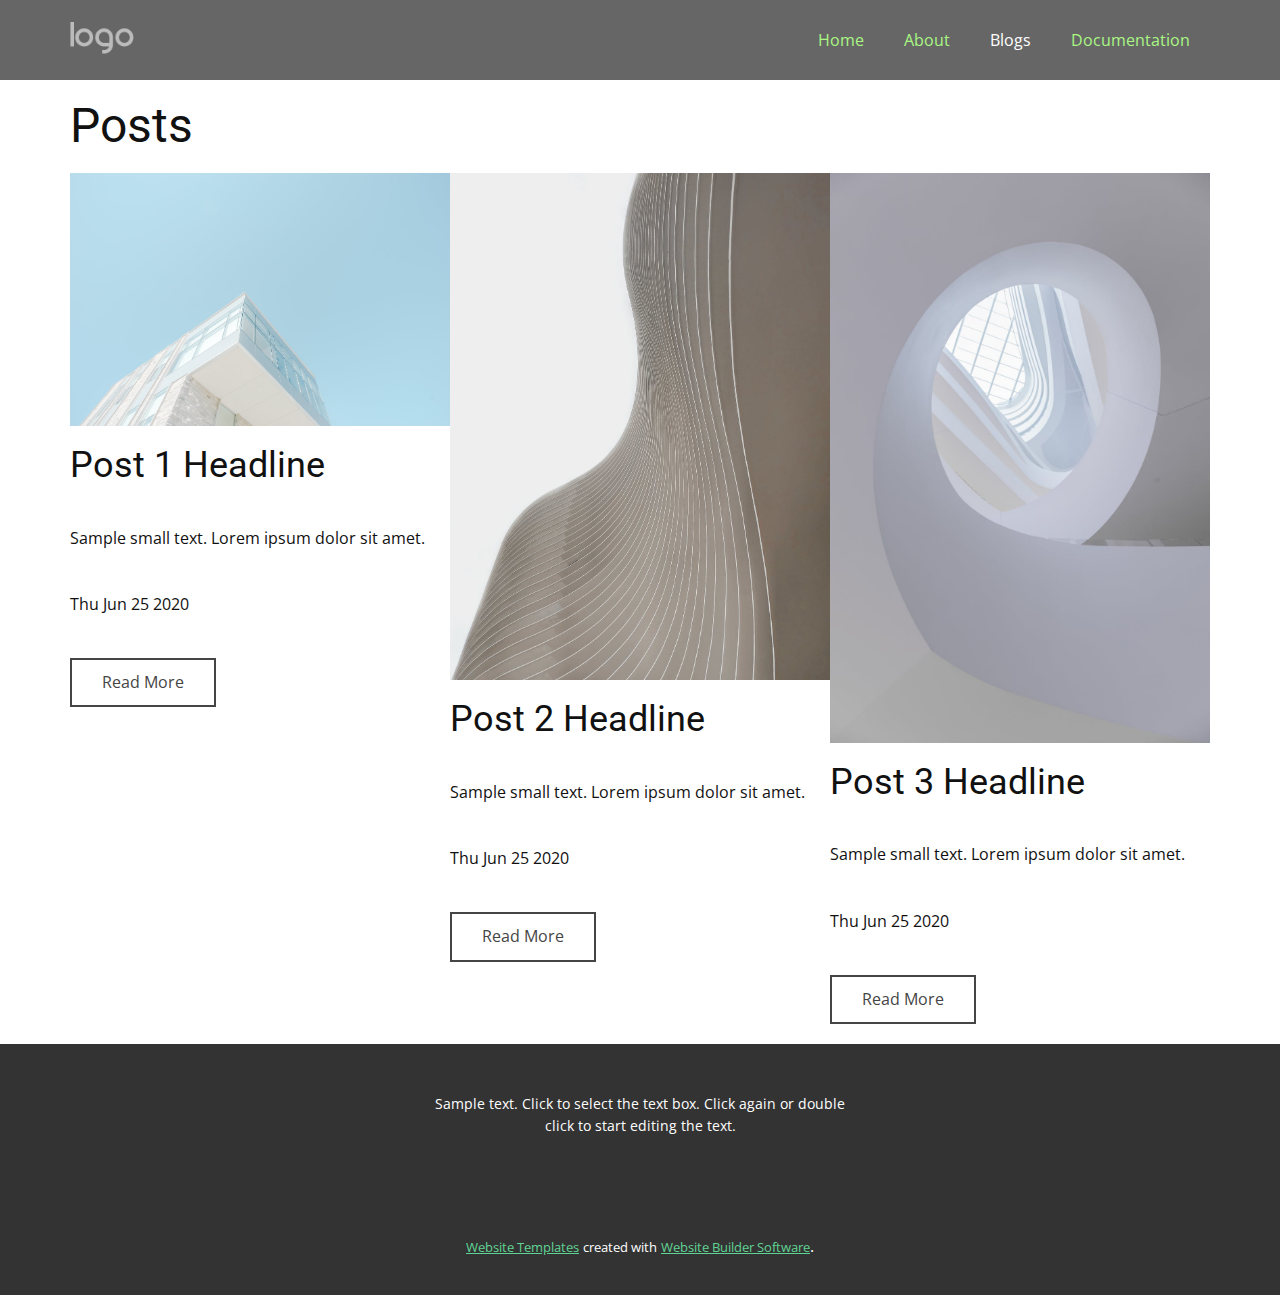
<file: crosscountryconnections/index.html>
<!DOCTYPE html>
<html style="font-size: 16px;">
  <head>
    <meta name="viewport" content="width=device-width, initial-scale=1.0">
    <meta charset="utf-8">
    <meta name="keywords" content="">
    <meta name="description" content="">
    <meta name="page_type" content="np-template-header-footer-from-plugin">
    <title>Blogs</title>
    <link rel="stylesheet" href="nicepage.css" media="screen">
<link rel="stylesheet" href="Blogs.css" media="screen">
    <script class="u-script" type="text/javascript" src="jquery-1.9.1.min.js" defer=""></script>
    <script class="u-script" type="text/javascript" src="nicepage.js" defer=""></script>
    <link id="u-theme-google-font" rel="stylesheet" href="https://fonts.googleapis.com/css?family=Roboto:100,100i,300,300i,400,400i,500,500i,700,700i,900,900i|Open+Sans:300,300i,400,400i,600,600i,700,700i,800,800i">
    
    
    
    <script type="application/ld+json">{
		"@context": "http://schema.org",
		"@type": "Organization",
		"name": "crosscountryconnections",
		"logo": "images/default-logo.png"
}</script>
    <meta property="og:title" content="Blogs">
    <meta property="og:type" content="website">
    <meta name="theme-color" content="#60d394">
  </head>
  <body data-home-page="https://crosscountryconnections.nicepage.io/Blogs.html?version=a9723a12-f33b-4e25-b086-337a47630369" data-home-page-title="Blogs" class="u-body"><header class="u-clearfix u-grey-60 u-header u-header" id="sec-3170"><div class="u-clearfix u-sheet u-sheet-1">
        <a href="/About.html" data-page-id="443509" class="u-image u-logo u-image-1" data-image-width="80" data-image-height="40">
          <img src="images/default-logo.png" class="u-logo-image u-logo-image-1" data-image-width="64">
        </a>
        <nav class="u-menu u-menu-dropdown u-offcanvas u-menu-1">
          <div class="menu-collapse" style="font-size: 1rem; letter-spacing: 0px;">
            <a class="u-button-style u-custom-left-right-menu-spacing u-custom-padding-bottom u-custom-text-active-color u-custom-text-color u-custom-text-hover-color u-custom-top-bottom-menu-spacing u-nav-link u-text-active-palette-1-base u-text-hover-palette-2-base" href="#">
              <svg><use xlink:href="#menu-hamburger"></use></svg>
              <svg version="1.1" xmlns="http://www.w3.org/2000/svg" xmlns:xlink="http://www.w3.org/1999/xlink"><defs><symbol id="menu-hamburger" viewBox="0 0 16 16" style="width: 16px; height: 16px;"><rect y="1" width="16" height="2"></rect><rect y="7" width="16" height="2"></rect><rect y="13" width="16" height="2"></rect>
</symbol>
</defs></svg>
            </a>
          </div>
          <div class="u-custom-menu u-nav-container">
            <ul class="u-nav u-unstyled u-nav-1"><li class="u-nav-item"><a class="u-button-style u-nav-link u-text-active-white u-text-hover-palette-5-base u-text-palette-3-base" href="Home.html" style="padding: 10px 20px;">Home</a>
</li><li class="u-nav-item"><a class="u-button-style u-nav-link u-text-active-white u-text-hover-palette-5-base u-text-palette-3-base" href="About.html" style="padding: 10px 20px;">About</a>
</li><li class="u-nav-item"><a class="u-button-style u-nav-link u-text-active-white u-text-hover-palette-5-base u-text-palette-3-base" href="Blogs.html" style="padding: 10px 20px;">Blogs</a>
</li><li class="u-nav-item"><a class="u-button-style u-nav-link u-text-active-white u-text-hover-palette-5-base u-text-palette-3-base" href="Documentation.html" style="padding: 10px 20px;">Documentation</a>
</li></ul>
          </div>
          <div class="u-custom-menu u-nav-container-collapse">
            <div class="u-black u-container-style u-inner-container-layout u-opacity u-opacity-95 u-sidenav">
              <div class="u-sidenav-overflow">
                <div class="u-menu-close"></div>
                <ul class="u-align-center u-nav u-popupmenu-items u-unstyled u-nav-2"><li class="u-nav-item"><a class="u-button-style u-nav-link" href="Home.html" style="padding: 10px 20px;">Home</a>
</li><li class="u-nav-item"><a class="u-button-style u-nav-link" href="About.html" style="padding: 10px 20px;">About</a>
</li><li class="u-nav-item"><a class="u-button-style u-nav-link" href="Blogs.html" style="padding: 10px 20px;">Blogs</a>
</li><li class="u-nav-item"><a class="u-button-style u-nav-link" href="Documentation.html" style="padding: 10px 20px;">Documentation</a>
</li></ul>
              </div>
            </div>
            <div class="u-black u-menu-overlay u-opacity u-opacity-70"></div>
          </div>
        </nav>
      </div></header>
    <section class="u-align-center u-clearfix u-section-1" id="sec-2381">
      <div class="u-clearfix u-sheet u-sheet-1">
        <h1 class="u-align-left u-text u-text-1">Posts</h1>
      </div>
    </section>
    <section class="u-align-center u-clearfix u-section-2" id="carousel_8c8f">
      <div class="u-clearfix u-sheet u-valign-top u-sheet-1"><!--blog--><!--blog_options_json--><!--{"type":"Recent","source":"","tags":"","count":""}--><!--/blog_options_json-->
        <div class="u-blog u-blog-1">
          <div class="u-repeater u-repeater-1"><!--blog_post-->
            <div class="u-blog-post u-container-style u-repeater-item">
              <div class="u-container-layout u-similar-container u-valign-bottom-xs u-valign-top-lg u-valign-top-md u-valign-top-sm u-valign-top-xl u-container-layout-1"><!--blog_post_image-->
                <img src="images/pexels-photo-1029615.jpeg" alt="" class="u-blog-control u-image u-image-default u-image-1"><!--/blog_post_image--><!--blog_post_header-->
                <h2 class="u-blog-control u-text u-text-1">
                  <a class="u-post-header-link" href="#"><!--blog_post_header_content-->Post 1 Headline<!--/blog_post_header_content--></a>
                </h2><!--/blog_post_header--><!--blog_post_content-->
                <div class="u-blog-control u-post-content u-text u-text-2"><!--blog_post_content_content-->Sample small text. Lorem ipsum dolor sit amet.<!--/blog_post_content_content--></div><!--/blog_post_content--><!--blog_post_metadata-->
                <div class="u-blog-control u-metadata u-metadata-1"><!--blog_post_metadata_date-->
                  <span class="u-meta-date u-meta-icon"><!--blog_post_metadata_date_content-->Thu Jun 25 2020<!--/blog_post_metadata_date_content--></span><!--/blog_post_metadata_date-->
                </div><!--/blog_post_metadata--><!--blog_post_readmore-->
                <a href="https://nicepage.com/templates" class="u-blog-control u-border-2 u-border-grey-dark-1 u-btn u-btn-rectangle u-button-style u-none u-btn-1"><!--blog_post_readmore_content-->Read More<!--/blog_post_readmore_content--></a><!--/blog_post_readmore-->
              </div>
            </div><!--/blog_post--><!--blog_post-->
            <div class="u-blog-post u-container-style u-repeater-item">
              <div class="u-container-layout u-similar-container u-valign-bottom-xs u-valign-top-lg u-valign-top-md u-valign-top-sm u-valign-top-xl u-container-layout-2"><!--blog_post_image-->
                <img src="images/pexels-photo-2414036.jpeg" alt="" class="u-blog-control u-image u-image-default u-image-2"><!--/blog_post_image--><!--blog_post_header-->
                <h2 class="u-blog-control u-text u-text-3">
                  <a class="u-post-header-link" href="#"><!--blog_post_header_content-->Post 2 Headline<!--/blog_post_header_content--></a>
                </h2><!--/blog_post_header--><!--blog_post_content-->
                <div class="u-blog-control u-post-content u-text u-text-4"><!--blog_post_content_content-->Sample small text. Lorem ipsum dolor sit amet.<!--/blog_post_content_content--></div><!--/blog_post_content--><!--blog_post_metadata-->
                <div class="u-blog-control u-metadata u-metadata-2"><!--blog_post_metadata_date-->
                  <span class="u-meta-date u-meta-icon"><!--blog_post_metadata_date_content-->Thu Jun 25 2020<!--/blog_post_metadata_date_content--></span><!--/blog_post_metadata_date-->
                </div><!--/blog_post_metadata--><!--blog_post_readmore-->
                <a href="https://nicepage.com/k/hospital-website-templates" class="u-blog-control u-border-2 u-border-grey-dark-1 u-btn u-btn-rectangle u-button-style u-none u-btn-2"><!--blog_post_readmore_content-->Read More<!--/blog_post_readmore_content--></a><!--/blog_post_readmore-->
              </div>
            </div><!--/blog_post--><!--blog_post-->
            <div class="u-blog-post u-container-style u-repeater-item">
              <div class="u-container-layout u-similar-container u-valign-bottom-xs u-valign-top-lg u-valign-top-md u-valign-top-sm u-valign-top-xl u-container-layout-3"><!--blog_post_image-->
                <img src="images/pexelsphoto3685207.jpeg" alt="" class="u-blog-control u-image u-image-default u-image-3"><!--/blog_post_image--><!--blog_post_header-->
                <h2 class="u-blog-control u-text u-text-5">
                  <a class="u-post-header-link" href="#"><!--blog_post_header_content-->Post 3 Headline<!--/blog_post_header_content--></a>
                </h2><!--/blog_post_header--><!--blog_post_content-->
                <div class="u-blog-control u-post-content u-text u-text-6"><!--blog_post_content_content-->Sample small text. Lorem ipsum dolor sit amet.<!--/blog_post_content_content--></div><!--/blog_post_content--><!--blog_post_metadata-->
                <div class="u-blog-control u-metadata u-metadata-3"><!--blog_post_metadata_date-->
                  <span class="u-meta-date u-meta-icon"><!--blog_post_metadata_date_content-->Thu Jun 25 2020<!--/blog_post_metadata_date_content--></span><!--/blog_post_metadata_date-->
                </div><!--/blog_post_metadata--><!--blog_post_readmore-->
                <a href="https://nicepage.com/html-website-builder" class="u-blog-control u-border-2 u-border-grey-dark-1 u-btn u-btn-rectangle u-button-style u-none u-btn-3"><!--blog_post_readmore_content-->Read More<!--/blog_post_readmore_content--></a><!--/blog_post_readmore-->
              </div>
            </div><!--/blog_post-->
          </div>
        </div><!--/blog-->
      </div>
    </section>
    
    
    <footer class="u-align-center u-clearfix u-footer u-grey-80 u-footer" id="sec-ea6f"><div class="u-clearfix u-sheet u-sheet-1">
        <p class="u-small-text u-text u-text-variant u-text-1">Sample text. Click to select the text box. Click again or double click to start editing the text.</p>
      </div></footer>
    <section class="u-backlink u-clearfix u-grey-80">
      <a class="u-link" href="https://nicepage.com/website-templates" target="_blank">
        <span>Website Templates</span>
      </a>
      <p class="u-text">
        <span>created with</span>
      </p>
      <a class="u-link" href="https://nicepage.com/" target="_blank">
        <span>Website Builder Software</span>
      </a>. 
    </section>
  </body>
</html>
</file>
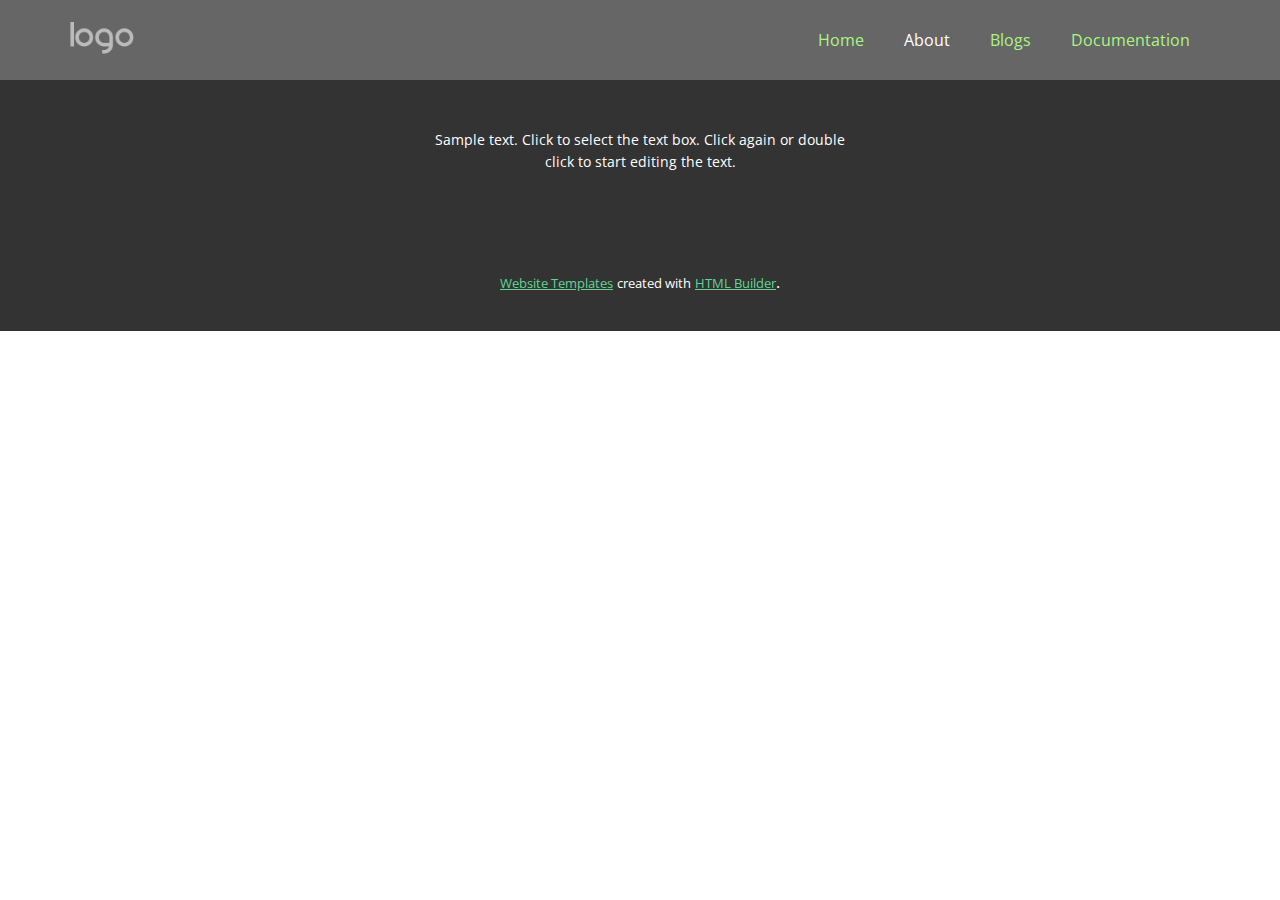
<file: crosscountryconnections/About.html>
<!DOCTYPE html>
<html style="font-size: 16px;">
  <head>
    <meta name="viewport" content="width=device-width, initial-scale=1.0">
    <meta charset="utf-8">
    <meta name="keywords" content="">
    <meta name="description" content="">
    <meta name="page_type" content="np-template-header-footer-from-plugin">
    <title>About</title>
    <link rel="stylesheet" href="nicepage.css" media="screen">
<link rel="stylesheet" href="About.css" media="screen">
    <script class="u-script" type="text/javascript" src="jquery-1.9.1.min.js" defer=""></script>
    <script class="u-script" type="text/javascript" src="nicepage.js" defer=""></script>
    <link id="u-theme-google-font" rel="stylesheet" href="https://fonts.googleapis.com/css?family=Roboto:100,100i,300,300i,400,400i,500,500i,700,700i,900,900i|Open+Sans:300,300i,400,400i,600,600i,700,700i,800,800i">
    
    <script type="application/ld+json">{
		"@context": "http://schema.org",
		"@type": "Organization",
		"name": "crosscountryconnections",
		"logo": "images/default-logo.png"
}</script>
    <meta property="og:title" content="About">
    <meta property="og:type" content="website">
    <meta name="theme-color" content="#60d394">
  </head>
  <body class="u-body"><header class="u-clearfix u-grey-60 u-header u-header" id="sec-3170"><div class="u-clearfix u-sheet u-sheet-1">
        <a href="/About.html" data-page-id="443509" class="u-image u-logo u-image-1" data-image-width="80" data-image-height="40">
          <img src="images/default-logo.png" class="u-logo-image u-logo-image-1" data-image-width="64">
        </a>
        <nav class="u-menu u-menu-dropdown u-offcanvas u-menu-1">
          <div class="menu-collapse" style="font-size: 1rem; letter-spacing: 0px;">
            <a class="u-button-style u-custom-left-right-menu-spacing u-custom-padding-bottom u-custom-text-active-color u-custom-text-color u-custom-text-hover-color u-custom-top-bottom-menu-spacing u-nav-link u-text-active-palette-1-base u-text-hover-palette-2-base" href="#">
              <svg><use xlink:href="#menu-hamburger"></use></svg>
              <svg version="1.1" xmlns="http://www.w3.org/2000/svg" xmlns:xlink="http://www.w3.org/1999/xlink"><defs><symbol id="menu-hamburger" viewBox="0 0 16 16" style="width: 16px; height: 16px;"><rect y="1" width="16" height="2"></rect><rect y="7" width="16" height="2"></rect><rect y="13" width="16" height="2"></rect>
</symbol>
</defs></svg>
            </a>
          </div>
          <div class="u-custom-menu u-nav-container">
            <ul class="u-nav u-unstyled u-nav-1"><li class="u-nav-item"><a class="u-button-style u-nav-link u-text-active-white u-text-hover-palette-5-base u-text-palette-3-base" href="Home.html" style="padding: 10px 20px;">Home</a>
</li><li class="u-nav-item"><a class="u-button-style u-nav-link u-text-active-white u-text-hover-palette-5-base u-text-palette-3-base" href="About.html" style="padding: 10px 20px;">About</a>
</li><li class="u-nav-item"><a class="u-button-style u-nav-link u-text-active-white u-text-hover-palette-5-base u-text-palette-3-base" href="Blogs.html" style="padding: 10px 20px;">Blogs</a>
</li><li class="u-nav-item"><a class="u-button-style u-nav-link u-text-active-white u-text-hover-palette-5-base u-text-palette-3-base" href="Documentation.html" style="padding: 10px 20px;">Documentation</a>
</li></ul>
          </div>
          <div class="u-custom-menu u-nav-container-collapse">
            <div class="u-black u-container-style u-inner-container-layout u-opacity u-opacity-95 u-sidenav">
              <div class="u-sidenav-overflow">
                <div class="u-menu-close"></div>
                <ul class="u-align-center u-nav u-popupmenu-items u-unstyled u-nav-2"><li class="u-nav-item"><a class="u-button-style u-nav-link" href="Home.html" style="padding: 10px 20px;">Home</a>
</li><li class="u-nav-item"><a class="u-button-style u-nav-link" href="About.html" style="padding: 10px 20px;">About</a>
</li><li class="u-nav-item"><a class="u-button-style u-nav-link" href="Blogs.html" style="padding: 10px 20px;">Blogs</a>
</li><li class="u-nav-item"><a class="u-button-style u-nav-link" href="Documentation.html" style="padding: 10px 20px;">Documentation</a>
</li></ul>
              </div>
            </div>
            <div class="u-black u-menu-overlay u-opacity u-opacity-70"></div>
          </div>
        </nav>
      </div></header> 
    
    
    <footer class="u-align-center u-clearfix u-footer u-grey-80 u-footer" id="sec-ea6f"><div class="u-clearfix u-sheet u-sheet-1">
        <p class="u-small-text u-text u-text-variant u-text-1">Sample text. Click to select the text box. Click again or double click to start editing the text.</p>
      </div></footer>
    <section class="u-backlink u-clearfix u-grey-80">
      <a class="u-link" href="https://nicepage.com/website-templates" target="_blank">
        <span>Website Templates</span>
      </a>
      <p class="u-text">
        <span>created with</span>
      </p>
      <a class="u-link" href="https://nicepage.com/html-website-builder" target="_blank">
        <span>HTML Builder</span>
      </a>. 
    </section>
  </body>
</html>
</file>
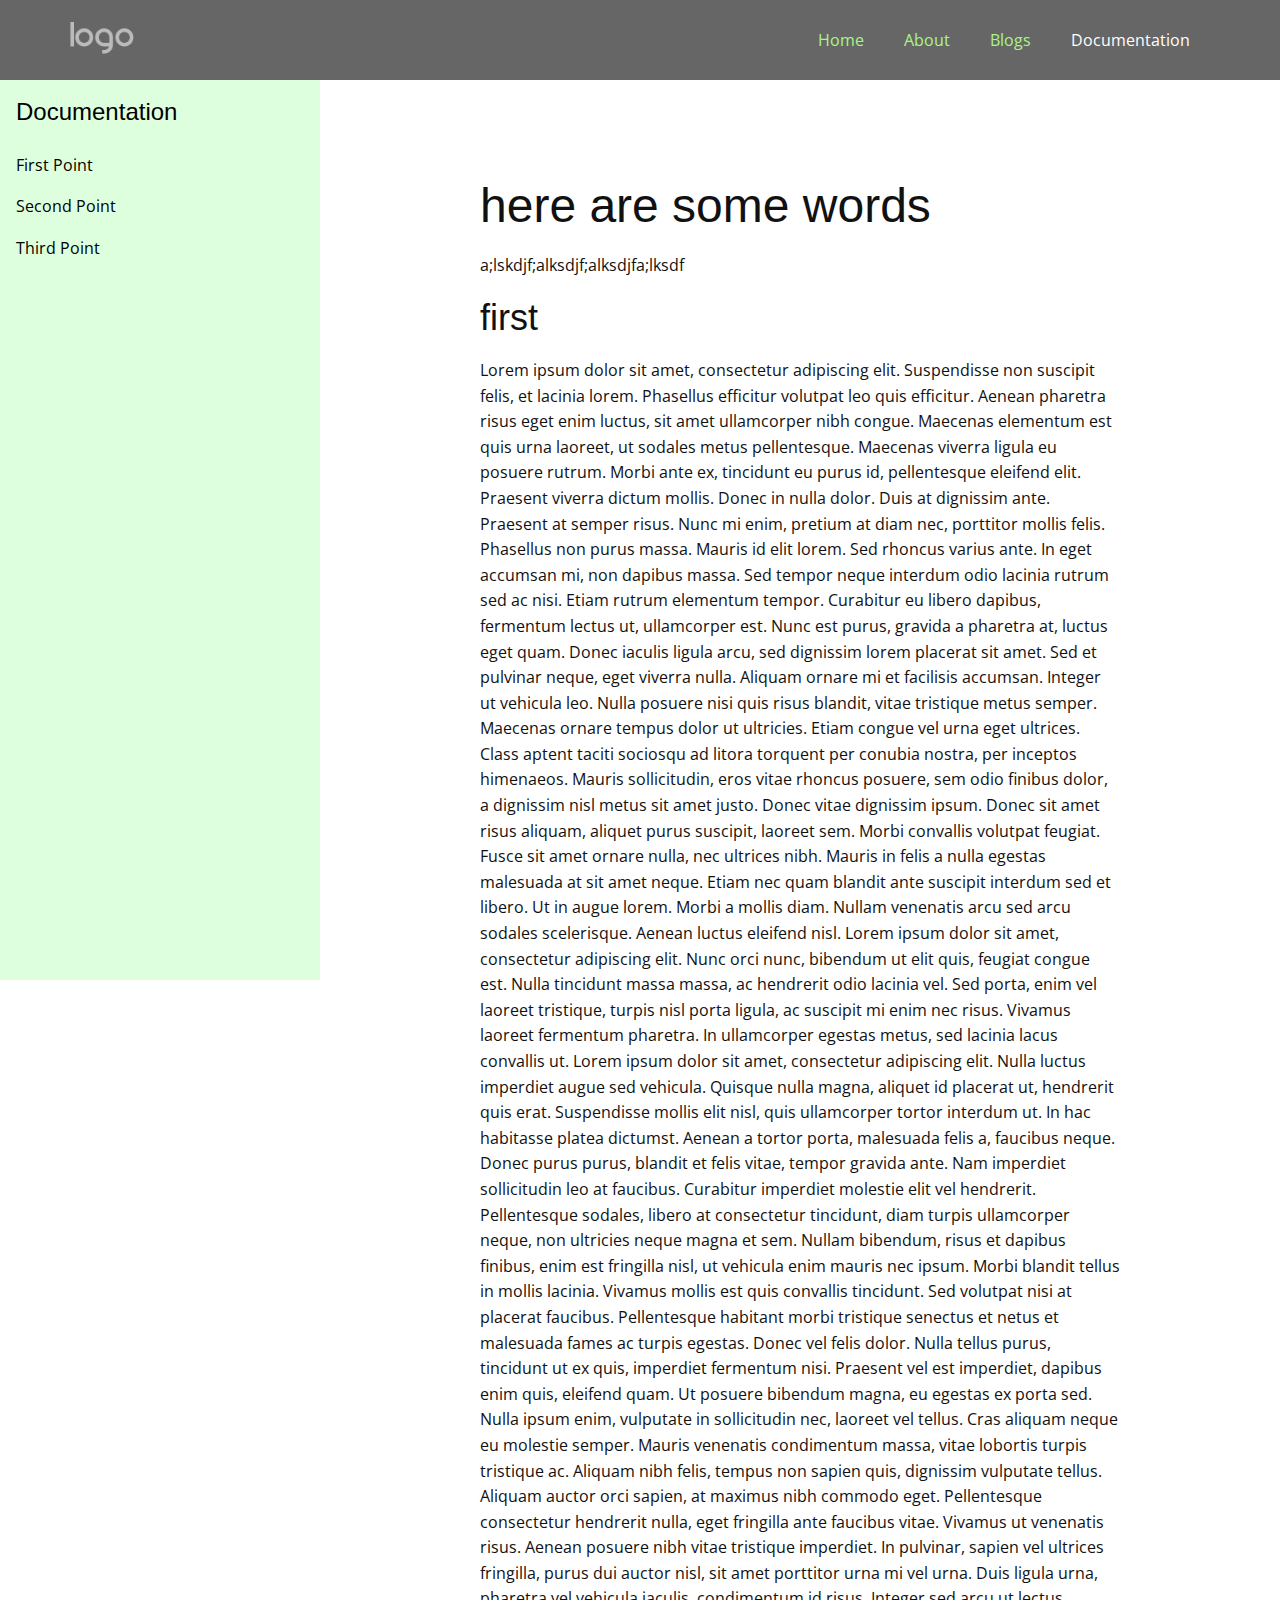
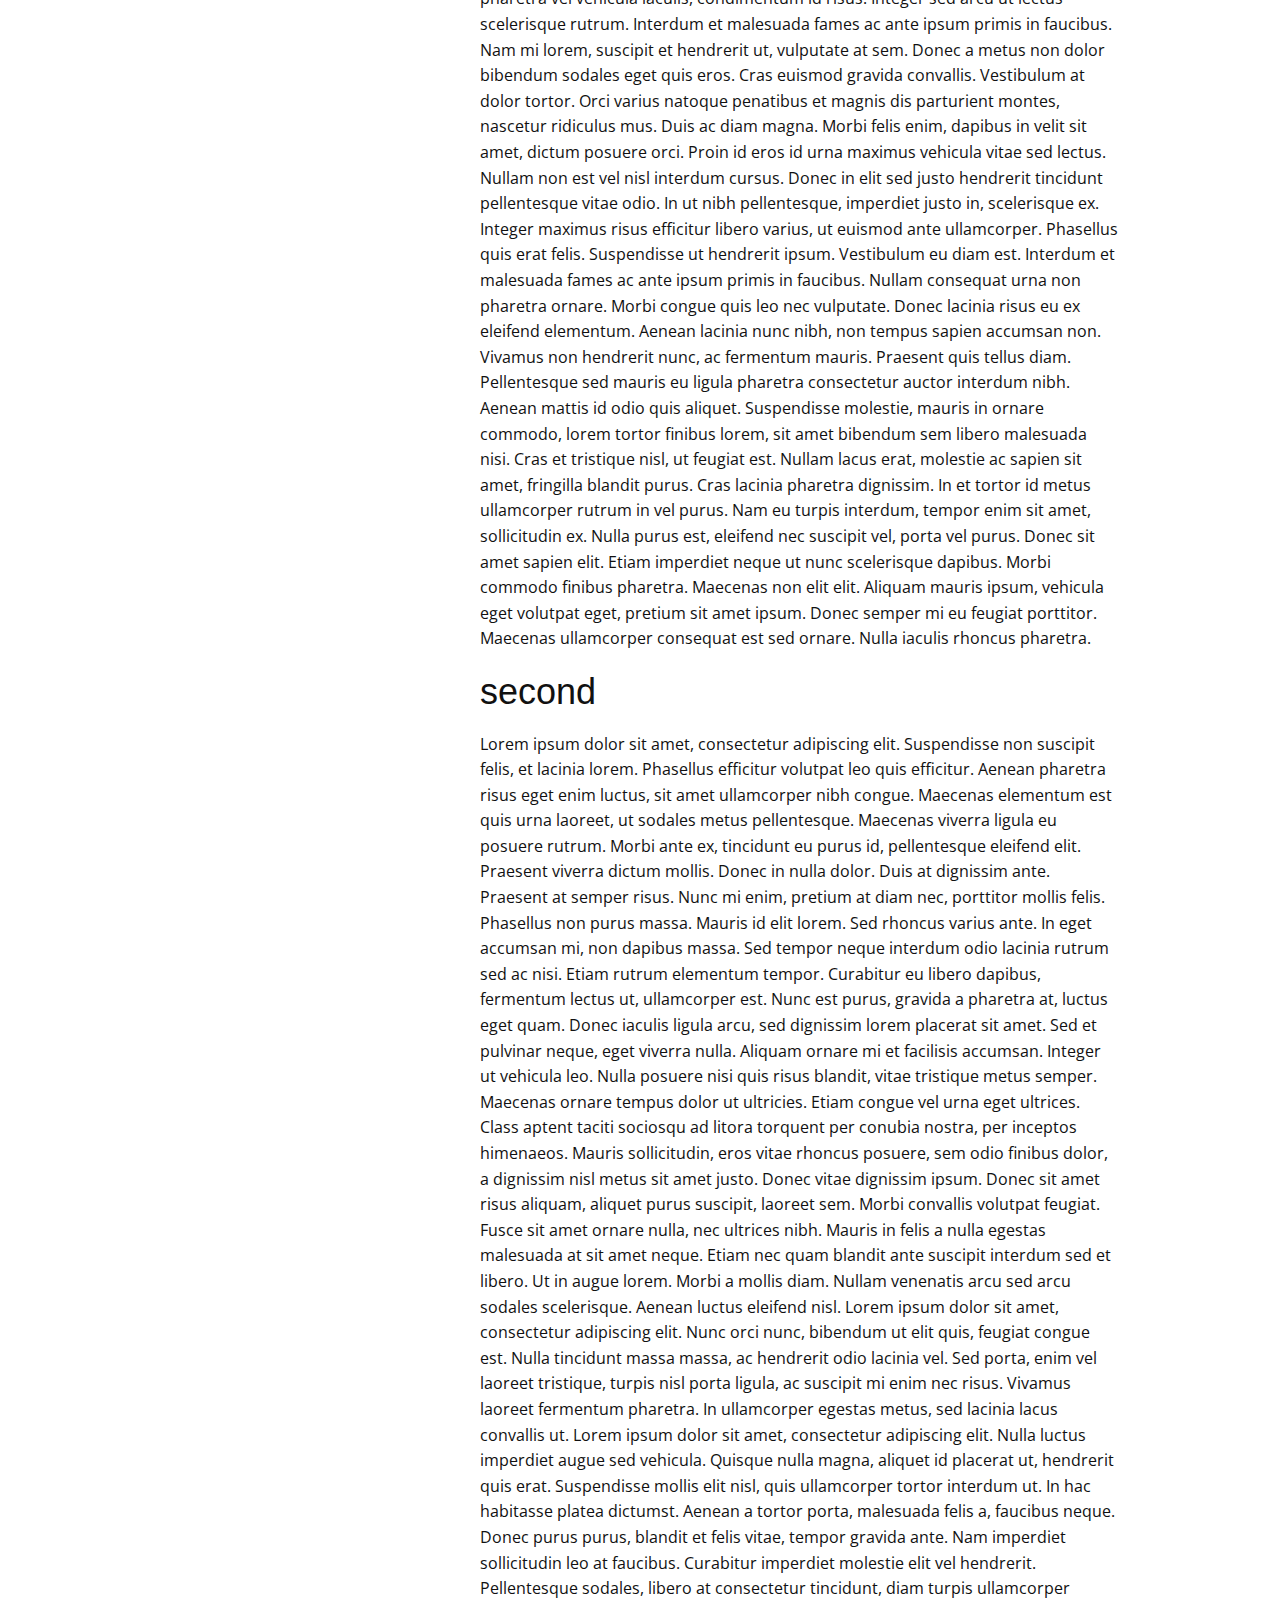
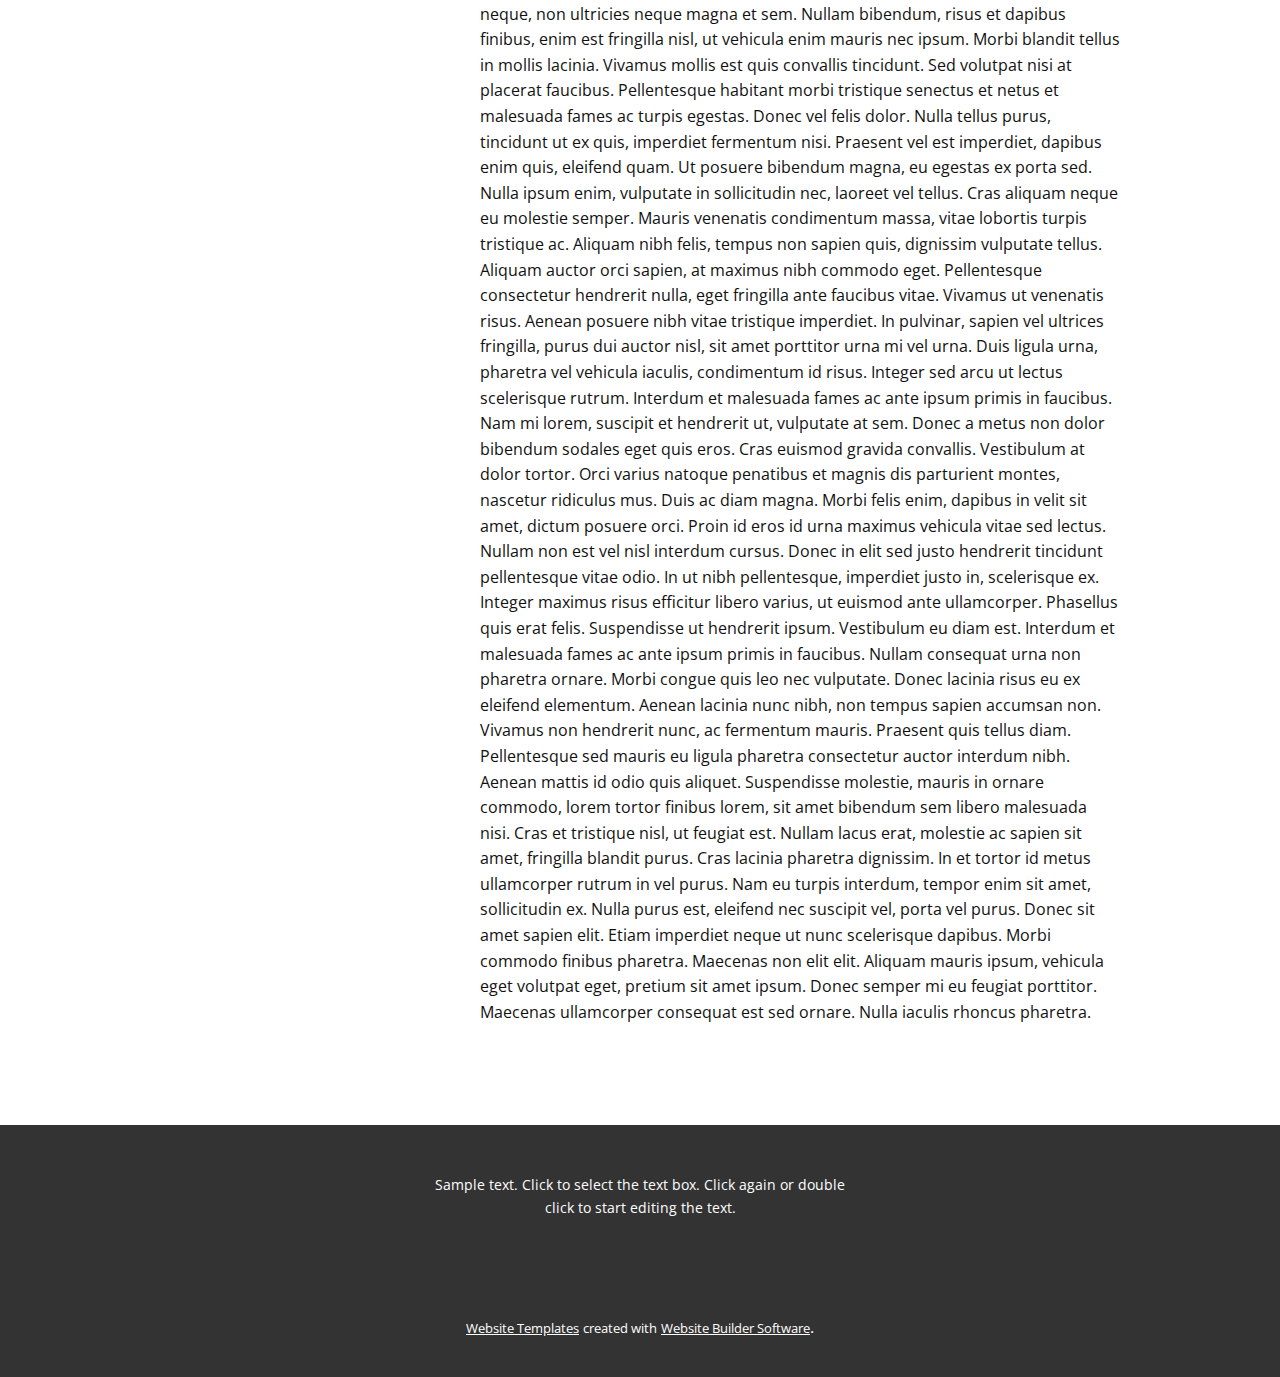
<file: crosscountryconnections/Documentation.html>
<!DOCTYPE html>
<html style="font-size: 16px;">
  <head>
    <meta name="viewport" content="width=device-width, initial-scale=1.0">
    <meta charset="utf-8">
    <meta name="keywords" content="">
    <meta name="description" content="">
    <meta name="page_type" content="np-template-header-footer-from-plugin">
    <title>Documentation</title>
    <link rel="stylesheet" href="nicepage.css" media="screen">
    <link rel="stylesheet" href="https://www.w3schools.com/w3css/4/w3.css">

<link rel="stylesheet" href="Documentation.css" media="screen">
    <script class="u-script" type="text/javascript" src="jquery-1.9.1.min.js" defer=""></script>
    <script class="u-script" type="text/javascript" src="nicepage.js" defer=""></script>
    <link id="u-theme-google-font" rel="stylesheet" href="https://fonts.googleapis.com/css?family=Roboto:100,100i,300,300i,400,400i,500,500i,700,700i,900,900i|Open+Sans:300,300i,400,400i,600,600i,700,700i,800,800i">
    
    <script type="application/ld+json">{
		"@context": "http://schema.org",
		"@type": "Organization",
		"name": "crosscountryconnections",
		"logo": "images/default-logo.png"
}</script>

    <meta property="og:title" content="Documentation">
    <meta property="og:type" content="website">
    <meta name="theme-color" content="#60d394">
  </head>
  <body class="u-body"><div class="u-clearfix u-grey-60 u-header u-header u-sticky" id="myHeader"><div class="u-clearfix u-sheet u-sheet-1">
        <a href="/About.html" data-page-id="443509" class="u-image u-logo u-image-1" data-image-width="80" data-image-height="40">
          <img src="images/default-logo.png" class="u-logo-image u-logo-image-1" data-image-width="64">
        </a>
        <nav class="u-menu u-menu-dropdown u-offcanvas u-menu-1">
          <div class="menu-collapse" style="font-size: 1rem; letter-spacing: 0px;">
            <a class="u-button-style u-custom-left-right-menu-spacing u-custom-padding-bottom u-custom-text-active-color u-custom-text-color u-custom-text-hover-color u-custom-top-bottom-menu-spacing u-nav-link u-text-active-palette-1-base u-text-hover-palette-2-base" href="#">
              <svg><use xlink:href="#menu-hamburger"></use></svg>
              <svg version="1.1" xmlns="http://www.w3.org/2000/svg" xmlns:xlink="http://www.w3.org/1999/xlink"><defs><symbol id="menu-hamburger" viewBox="0 0 16 16" style="width: 16px; height: 16px;"><rect y="1" width="16" height="2"></rect><rect y="7" width="16" height="2"></rect><rect y="13" width="16" height="2"></rect>
</symbol>
</defs></svg>
            </a>
          </div>
          <div class="u-custom-menu u-nav-container" id="myHeader1">
            <ul class="u-nav u-unstyled u-nav-1"><li class="u-nav-item"><a class="u-button-style u-nav-link u-text-active-white u-text-hover-palette-5-base u-text-palette-3-base" href="Home.html" style="padding: 10px 20px;">Home</a>
</li><li class="u-nav-item"><a class="u-button-style u-nav-link u-text-active-white u-text-hover-palette-5-base u-text-palette-3-base" href="About.html" style="padding: 10px 20px;">About</a>
</li><li class="u-nav-item"><a class="u-button-style u-nav-link u-text-active-white u-text-hover-palette-5-base u-text-palette-3-base" href="Blogs.html" style="padding: 10px 20px;">Blogs</a>
</li><li class="u-nav-item"><a class="u-button-style u-nav-link u-text-active-white u-text-hover-palette-5-base u-text-palette-3-base" href="Documentation.html" style="padding: 10px 20px;">Documentation</a>
</li></ul>
          </div>
          <div class="u-custom-menu u-nav-container-collapse">
            <div class="u-black u-container-style u-inner-container-layout u-opacity u-opacity-95 u-sidenav">
              <div class="u-sidenav-overflow">
                <div class="u-menu-close"></div>
                <ul class="u-align-center u-nav u-popupmenu-items u-unstyled u-nav-2"><li class="u-nav-item"><a class="u-button-style u-nav-link" href="Home.html" style="padding: 10px 20px;">Home</a>
</li><li class="u-nav-item"><a class="u-button-style u-nav-link" href="About.html" style="padding: 10px 20px;">About</a>
</li><li class="u-nav-item"><a class="u-button-style u-nav-link" href="Blogs.html" style="padding: 10px 20px;">Blogs</a>
</li><li class="u-nav-item"><a class="u-button-style u-nav-link" href="Documentation.html" style="padding: 10px 20px;">Documentation</a>
</li></ul>
              </div>
            </div>
            <div class="u-black u-menu-overlay u-opacity u-opacity-70"></div>
          </div>
        </nav>
      </div></div> 
    <!-- <div id="toc_container">
      <p class="toc_title">Documentation</p>
      <ul class="toc_list">
        <li><a href="#first_point">first point</a>
          <ul>
            <li><a href="#first_sub">first sub point</a></li>
            <li><a href="#sec_sub">second sub point</a></li>
          </ul>
        </li>
      </ul>
    </div>
    <div id="docbody">
      <h2 id="first_point">first point</h2>
      <p>a;lsdkjf;alksdjfal;skdjfa;lsdkjfa;lsdkjfa;lskdjfalskdf</p>
      <h3 id="first_sub">first sub point</h3>
    </div> -->


    <!-- sidebar -->
    <div class="w3-sidebar w3-bar-block  w3-pale-green" style="width:25%">
      <h3 class="w3-bar-item">Documentation</h3>
      <a href="#firstpoint" class="w3-bar-item w3-button">First Point</a>
      <a href="#secondpoint" class="w3-bar-item w3-button">Second Point</a>
      <a href="#thirdpoint" class="w3-bar-item w3-button">Third Point</a>
    </div>
    <!-- page content -->
    <div style="margin-left:25%">
      <div class="container" style="padding-left:10em; padding-right:10em; padding-top:5em; padding-bottom:5em;">
        <h1>here are some words</h1>
        <p>a;lskdjf;alksdjf;alksdjfa;lksdf</p>
        <h2 id="firstpoint">first</h2>
        <p>
        Lorem ipsum dolor sit amet, consectetur adipiscing elit. Suspendisse non suscipit felis, et lacinia lorem. Phasellus efficitur volutpat leo quis efficitur. Aenean pharetra risus eget enim luctus, sit amet ullamcorper nibh congue. Maecenas elementum est quis urna laoreet, ut sodales metus pellentesque. Maecenas viverra ligula eu posuere rutrum. Morbi ante ex, tincidunt eu purus id, pellentesque eleifend elit. Praesent viverra dictum mollis. Donec in nulla dolor.

        Duis at dignissim ante. Praesent at semper risus. Nunc mi enim, pretium at diam nec, porttitor mollis felis. Phasellus non purus massa. Mauris id elit lorem. Sed rhoncus varius ante. In eget accumsan mi, non dapibus massa. Sed tempor neque interdum odio lacinia rutrum sed ac nisi.
        
        Etiam rutrum elementum tempor. Curabitur eu libero dapibus, fermentum lectus ut, ullamcorper est. Nunc est purus, gravida a pharetra at, luctus eget quam. Donec iaculis ligula arcu, sed dignissim lorem placerat sit amet. Sed et pulvinar neque, eget viverra nulla. Aliquam ornare mi et facilisis accumsan. Integer ut vehicula leo. Nulla posuere nisi quis risus blandit, vitae tristique metus semper. Maecenas ornare tempus dolor ut ultricies. Etiam congue vel urna eget ultrices. Class aptent taciti sociosqu ad litora torquent per conubia nostra, per inceptos himenaeos. Mauris sollicitudin, eros vitae rhoncus posuere, sem odio finibus dolor, a dignissim nisl metus sit amet justo.
        
        Donec vitae dignissim ipsum. Donec sit amet risus aliquam, aliquet purus suscipit, laoreet sem. Morbi convallis volutpat feugiat. Fusce sit amet ornare nulla, nec ultrices nibh. Mauris in felis a nulla egestas malesuada at sit amet neque. Etiam nec quam blandit ante suscipit interdum sed et libero. Ut in augue lorem. Morbi a mollis diam. Nullam venenatis arcu sed arcu sodales scelerisque. Aenean luctus eleifend nisl. Lorem ipsum dolor sit amet, consectetur adipiscing elit.
        
        Nunc orci nunc, bibendum ut elit quis, feugiat congue est. Nulla tincidunt massa massa, ac hendrerit odio lacinia vel. Sed porta, enim vel laoreet tristique, turpis nisl porta ligula, ac suscipit mi enim nec risus. Vivamus laoreet fermentum pharetra. In ullamcorper egestas metus, sed lacinia lacus convallis ut. Lorem ipsum dolor sit amet, consectetur adipiscing elit. Nulla luctus imperdiet augue sed vehicula. Quisque nulla magna, aliquet id placerat ut, hendrerit quis erat. Suspendisse mollis elit nisl, quis ullamcorper tortor interdum ut. In hac habitasse platea dictumst. Aenean a tortor porta, malesuada felis a, faucibus neque. Donec purus purus, blandit et felis vitae, tempor gravida ante. Nam imperdiet sollicitudin leo at faucibus. Curabitur imperdiet molestie elit vel hendrerit.
        
        Pellentesque sodales, libero at consectetur tincidunt, diam turpis ullamcorper neque, non ultricies neque magna et sem. Nullam bibendum, risus et dapibus finibus, enim est fringilla nisl, ut vehicula enim mauris nec ipsum. Morbi blandit tellus in mollis lacinia. Vivamus mollis est quis convallis tincidunt. Sed volutpat nisi at placerat faucibus. Pellentesque habitant morbi tristique senectus et netus et malesuada fames ac turpis egestas. Donec vel felis dolor. Nulla tellus purus, tincidunt ut ex quis, imperdiet fermentum nisi. Praesent vel est imperdiet, dapibus enim quis, eleifend quam. Ut posuere bibendum magna, eu egestas ex porta sed. Nulla ipsum enim, vulputate in sollicitudin nec, laoreet vel tellus. Cras aliquam neque eu molestie semper. Mauris venenatis condimentum massa, vitae lobortis turpis tristique ac. Aliquam nibh felis, tempus non sapien quis, dignissim vulputate tellus. Aliquam auctor orci sapien, at maximus nibh commodo eget. Pellentesque consectetur hendrerit nulla, eget fringilla ante faucibus vitae.
        
        Vivamus ut venenatis risus. Aenean posuere nibh vitae tristique imperdiet. In pulvinar, sapien vel ultrices fringilla, purus dui auctor nisl, sit amet porttitor urna mi vel urna. Duis ligula urna, pharetra vel vehicula iaculis, condimentum id risus. Integer sed arcu ut lectus scelerisque rutrum. Interdum et malesuada fames ac ante ipsum primis in faucibus. Nam mi lorem, suscipit et hendrerit ut, vulputate at sem. Donec a metus non dolor bibendum sodales eget quis eros. Cras euismod gravida convallis. Vestibulum at dolor tortor. Orci varius natoque penatibus et magnis dis parturient montes, nascetur ridiculus mus. Duis ac diam magna. Morbi felis enim, dapibus in velit sit amet, dictum posuere orci. Proin id eros id urna maximus vehicula vitae sed lectus.
        
        Nullam non est vel nisl interdum cursus. Donec in elit sed justo hendrerit tincidunt pellentesque vitae odio. In ut nibh pellentesque, imperdiet justo in, scelerisque ex. Integer maximus risus efficitur libero varius, ut euismod ante ullamcorper. Phasellus quis erat felis. Suspendisse ut hendrerit ipsum. Vestibulum eu diam est. Interdum et malesuada fames ac ante ipsum primis in faucibus. Nullam consequat urna non pharetra ornare.
        
        Morbi congue quis leo nec vulputate. Donec lacinia risus eu ex eleifend elementum. Aenean lacinia nunc nibh, non tempus sapien accumsan non. Vivamus non hendrerit nunc, ac fermentum mauris. Praesent quis tellus diam. Pellentesque sed mauris eu ligula pharetra consectetur auctor interdum nibh. Aenean mattis id odio quis aliquet. Suspendisse molestie, mauris in ornare commodo, lorem tortor finibus lorem, sit amet bibendum sem libero malesuada nisi. Cras et tristique nisl, ut feugiat est. Nullam lacus erat, molestie ac sapien sit amet, fringilla blandit purus. Cras lacinia pharetra dignissim.
        
        In et tortor id metus ullamcorper rutrum in vel purus. Nam eu turpis interdum, tempor enim sit amet, sollicitudin ex. Nulla purus est, eleifend nec suscipit vel, porta vel purus. Donec sit amet sapien elit. Etiam imperdiet neque ut nunc scelerisque dapibus. Morbi commodo finibus pharetra. Maecenas non elit elit. Aliquam mauris ipsum, vehicula eget volutpat eget, pretium sit amet ipsum. Donec semper mi eu feugiat porttitor. Maecenas ullamcorper consequat est sed ornare. Nulla iaculis rhoncus pharetra.        
      </p>
      <h2 id="secondpoint">second</h2>
      <p>
        Lorem ipsum dolor sit amet, consectetur adipiscing elit. Suspendisse non suscipit felis, et lacinia lorem. Phasellus efficitur volutpat leo quis efficitur. Aenean pharetra risus eget enim luctus, sit amet ullamcorper nibh congue. Maecenas elementum est quis urna laoreet, ut sodales metus pellentesque. Maecenas viverra ligula eu posuere rutrum. Morbi ante ex, tincidunt eu purus id, pellentesque eleifend elit. Praesent viverra dictum mollis. Donec in nulla dolor.

Duis at dignissim ante. Praesent at semper risus. Nunc mi enim, pretium at diam nec, porttitor mollis felis. Phasellus non purus massa. Mauris id elit lorem. Sed rhoncus varius ante. In eget accumsan mi, non dapibus massa. Sed tempor neque interdum odio lacinia rutrum sed ac nisi.

Etiam rutrum elementum tempor. Curabitur eu libero dapibus, fermentum lectus ut, ullamcorper est. Nunc est purus, gravida a pharetra at, luctus eget quam. Donec iaculis ligula arcu, sed dignissim lorem placerat sit amet. Sed et pulvinar neque, eget viverra nulla. Aliquam ornare mi et facilisis accumsan. Integer ut vehicula leo. Nulla posuere nisi quis risus blandit, vitae tristique metus semper. Maecenas ornare tempus dolor ut ultricies. Etiam congue vel urna eget ultrices. Class aptent taciti sociosqu ad litora torquent per conubia nostra, per inceptos himenaeos. Mauris sollicitudin, eros vitae rhoncus posuere, sem odio finibus dolor, a dignissim nisl metus sit amet justo.

Donec vitae dignissim ipsum. Donec sit amet risus aliquam, aliquet purus suscipit, laoreet sem. Morbi convallis volutpat feugiat. Fusce sit amet ornare nulla, nec ultrices nibh. Mauris in felis a nulla egestas malesuada at sit amet neque. Etiam nec quam blandit ante suscipit interdum sed et libero. Ut in augue lorem. Morbi a mollis diam. Nullam venenatis arcu sed arcu sodales scelerisque. Aenean luctus eleifend nisl. Lorem ipsum dolor sit amet, consectetur adipiscing elit.

Nunc orci nunc, bibendum ut elit quis, feugiat congue est. Nulla tincidunt massa massa, ac hendrerit odio lacinia vel. Sed porta, enim vel laoreet tristique, turpis nisl porta ligula, ac suscipit mi enim nec risus. Vivamus laoreet fermentum pharetra. In ullamcorper egestas metus, sed lacinia lacus convallis ut. Lorem ipsum dolor sit amet, consectetur adipiscing elit. Nulla luctus imperdiet augue sed vehicula. Quisque nulla magna, aliquet id placerat ut, hendrerit quis erat. Suspendisse mollis elit nisl, quis ullamcorper tortor interdum ut. In hac habitasse platea dictumst. Aenean a tortor porta, malesuada felis a, faucibus neque. Donec purus purus, blandit et felis vitae, tempor gravida ante. Nam imperdiet sollicitudin leo at faucibus. Curabitur imperdiet molestie elit vel hendrerit.

Pellentesque sodales, libero at consectetur tincidunt, diam turpis ullamcorper neque, non ultricies neque magna et sem. Nullam bibendum, risus et dapibus finibus, enim est fringilla nisl, ut vehicula enim mauris nec ipsum. Morbi blandit tellus in mollis lacinia. Vivamus mollis est quis convallis tincidunt. Sed volutpat nisi at placerat faucibus. Pellentesque habitant morbi tristique senectus et netus et malesuada fames ac turpis egestas. Donec vel felis dolor. Nulla tellus purus, tincidunt ut ex quis, imperdiet fermentum nisi. Praesent vel est imperdiet, dapibus enim quis, eleifend quam. Ut posuere bibendum magna, eu egestas ex porta sed. Nulla ipsum enim, vulputate in sollicitudin nec, laoreet vel tellus. Cras aliquam neque eu molestie semper. Mauris venenatis condimentum massa, vitae lobortis turpis tristique ac. Aliquam nibh felis, tempus non sapien quis, dignissim vulputate tellus. Aliquam auctor orci sapien, at maximus nibh commodo eget. Pellentesque consectetur hendrerit nulla, eget fringilla ante faucibus vitae.

Vivamus ut venenatis risus. Aenean posuere nibh vitae tristique imperdiet. In pulvinar, sapien vel ultrices fringilla, purus dui auctor nisl, sit amet porttitor urna mi vel urna. Duis ligula urna, pharetra vel vehicula iaculis, condimentum id risus. Integer sed arcu ut lectus scelerisque rutrum. Interdum et malesuada fames ac ante ipsum primis in faucibus. Nam mi lorem, suscipit et hendrerit ut, vulputate at sem. Donec a metus non dolor bibendum sodales eget quis eros. Cras euismod gravida convallis. Vestibulum at dolor tortor. Orci varius natoque penatibus et magnis dis parturient montes, nascetur ridiculus mus. Duis ac diam magna. Morbi felis enim, dapibus in velit sit amet, dictum posuere orci. Proin id eros id urna maximus vehicula vitae sed lectus.

Nullam non est vel nisl interdum cursus. Donec in elit sed justo hendrerit tincidunt pellentesque vitae odio. In ut nibh pellentesque, imperdiet justo in, scelerisque ex. Integer maximus risus efficitur libero varius, ut euismod ante ullamcorper. Phasellus quis erat felis. Suspendisse ut hendrerit ipsum. Vestibulum eu diam est. Interdum et malesuada fames ac ante ipsum primis in faucibus. Nullam consequat urna non pharetra ornare.

Morbi congue quis leo nec vulputate. Donec lacinia risus eu ex eleifend elementum. Aenean lacinia nunc nibh, non tempus sapien accumsan non. Vivamus non hendrerit nunc, ac fermentum mauris. Praesent quis tellus diam. Pellentesque sed mauris eu ligula pharetra consectetur auctor interdum nibh. Aenean mattis id odio quis aliquet. Suspendisse molestie, mauris in ornare commodo, lorem tortor finibus lorem, sit amet bibendum sem libero malesuada nisi. Cras et tristique nisl, ut feugiat est. Nullam lacus erat, molestie ac sapien sit amet, fringilla blandit purus. Cras lacinia pharetra dignissim.

In et tortor id metus ullamcorper rutrum in vel purus. Nam eu turpis interdum, tempor enim sit amet, sollicitudin ex. Nulla purus est, eleifend nec suscipit vel, porta vel purus. Donec sit amet sapien elit. Etiam imperdiet neque ut nunc scelerisque dapibus. Morbi commodo finibus pharetra. Maecenas non elit elit. Aliquam mauris ipsum, vehicula eget volutpat eget, pretium sit amet ipsum. Donec semper mi eu feugiat porttitor. Maecenas ullamcorper consequat est sed ornare. Nulla iaculis rhoncus pharetra.
      </p>
      </div>
    </div>
    
    <footer class="u-align-center u-clearfix u-footer u-grey-80 u-footer" id="sec-ea6f"><div class="u-clearfix u-sheet u-sheet-1">
        <p class="u-small-text u-text u-text-variant u-text-1">Sample text. Click to select the text box. Click again or double click to start editing the text.</p>
      </div></footer>
    <section class="u-backlink u-clearfix u-grey-80">
      <a class="u-link" href="https://nicepage.com/website-templates" target="_blank">
        <span>Website Templates</span>
      </a>
      <p class="u-text">
        <span>created with</span>
      </p>
      <a class="u-link" href="https://nicepage.com/" target="_blank">
        <span>Website Builder Software</span>
      </a>. 
    </section>
  </body>
</html>
</file>
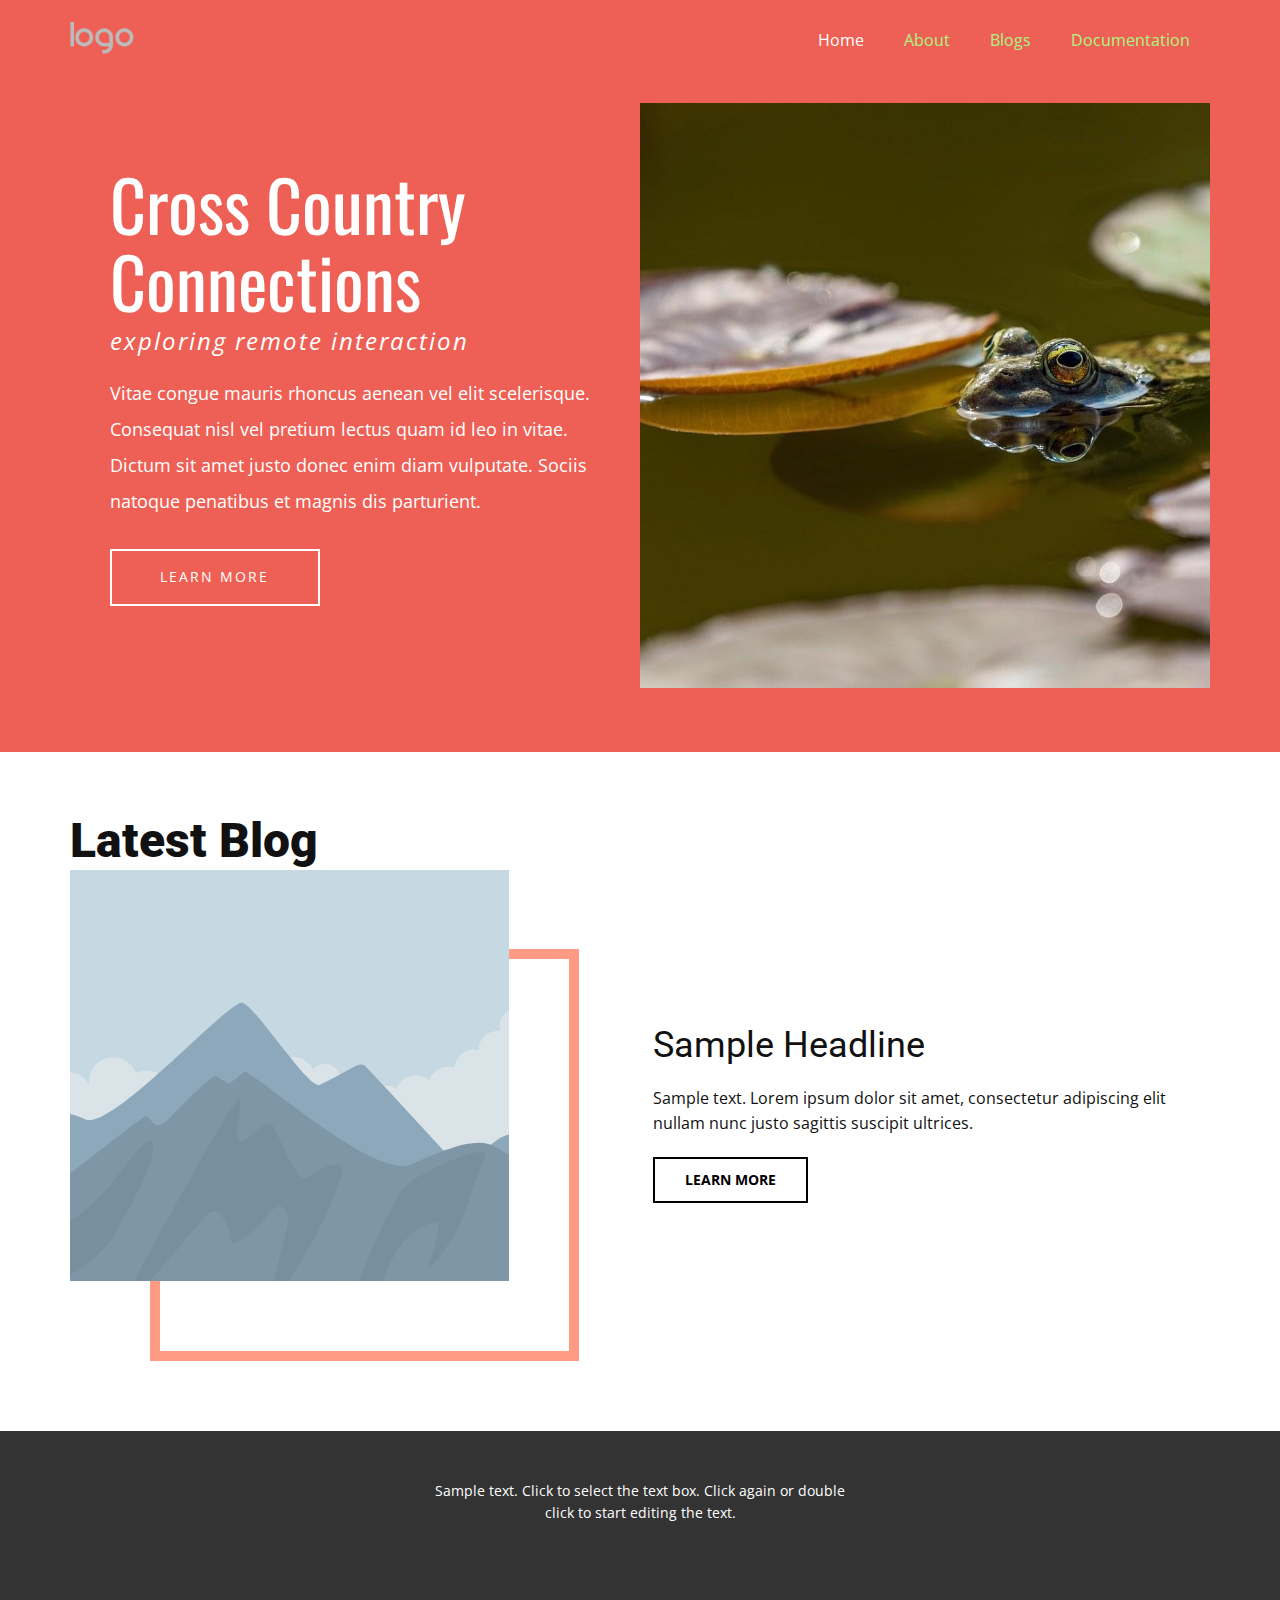
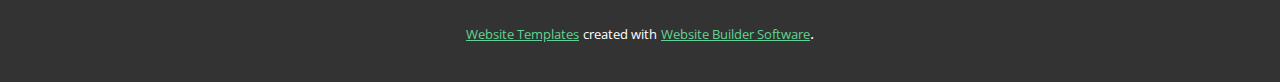
<file: crosscountryconnections/Home.html>
<!DOCTYPE html>
<html style="font-size: 16px;">
  <head>
    <meta name="viewport" content="width=device-width, initial-scale=1.0">
    <meta charset="utf-8">
    <meta name="keywords" content="">
    <meta name="description" content="">
    <meta name="page_type" content="np-template-header-footer-from-plugin">
    <title>Home</title>
    <link rel="stylesheet" href="nicepage.css" media="screen">
<link rel="stylesheet" href="Home.css" media="screen">
    <script class="u-script" type="text/javascript" src="jquery-1.9.1.min.js" defer=""></script>
    <script class="u-script" type="text/javascript" src="nicepage.js" defer=""></script>
    <link id="u-theme-google-font" rel="stylesheet" href="https://fonts.googleapis.com/css?family=Roboto:100,100i,300,300i,400,400i,500,500i,700,700i,900,900i|Open+Sans:300,300i,400,400i,600,600i,700,700i,800,800i">
    <link id="u-page-google-font" rel="stylesheet" href="https://fonts.googleapis.com/css?family=Oswald:200,300,400,500,600,700">
    
    
    
    
    <script type="application/ld+json">{
		"@context": "http://schema.org",
		"@type": "Organization",
		"name": "crosscountryconnections",
		"logo": "images/default-logo.png"
}</script>
    <meta property="og:title" content="Home">
    <meta property="og:type" content="website">
    <meta name="theme-color" content="#60d394">
  </head>
  <body class="u-body u-overlap u-overlap-transparent"><header class="u-clearfix u-grey-60 u-header u-header" id="sec-3170"><div class="u-clearfix u-sheet u-sheet-1">
        <a href="/About.html" data-page-id="443509" class="u-image u-logo u-image-1" data-image-width="80" data-image-height="40">
          <img src="images/default-logo.png" class="u-logo-image u-logo-image-1" data-image-width="64">
        </a>
        <nav class="u-menu u-menu-dropdown u-offcanvas u-menu-1">
          <div class="menu-collapse" style="font-size: 1rem; letter-spacing: 0px;">
            <a class="u-button-style u-custom-left-right-menu-spacing u-custom-padding-bottom u-custom-text-active-color u-custom-text-color u-custom-text-hover-color u-custom-top-bottom-menu-spacing u-nav-link u-text-active-palette-1-base u-text-hover-palette-2-base" href="#">
              <svg><use xlink:href="#menu-hamburger"></use></svg>
              <svg version="1.1" xmlns="http://www.w3.org/2000/svg" xmlns:xlink="http://www.w3.org/1999/xlink"><defs><symbol id="menu-hamburger" viewBox="0 0 16 16" style="width: 16px; height: 16px;"><rect y="1" width="16" height="2"></rect><rect y="7" width="16" height="2"></rect><rect y="13" width="16" height="2"></rect>
</symbol>
</defs></svg>
            </a>
          </div>
          <div class="u-custom-menu u-nav-container">
            <ul class="u-nav u-unstyled u-nav-1"><li class="u-nav-item"><a class="u-button-style u-nav-link u-text-active-white u-text-hover-palette-5-base u-text-palette-3-base" href="Home.html" style="padding: 10px 20px;">Home</a>
</li><li class="u-nav-item"><a class="u-button-style u-nav-link u-text-active-white u-text-hover-palette-5-base u-text-palette-3-base" href="About.html" style="padding: 10px 20px;">About</a>
</li><li class="u-nav-item"><a class="u-button-style u-nav-link u-text-active-white u-text-hover-palette-5-base u-text-palette-3-base" href="Blogs.html" style="padding: 10px 20px;">Blogs</a>
</li><li class="u-nav-item"><a class="u-button-style u-nav-link u-text-active-white u-text-hover-palette-5-base u-text-palette-3-base" href="Documentation.html" style="padding: 10px 20px;">Documentation</a>
</li></ul>
          </div>
          <div class="u-custom-menu u-nav-container-collapse">
            <div class="u-black u-container-style u-inner-container-layout u-opacity u-opacity-95 u-sidenav">
              <div class="u-sidenav-overflow">
                <div class="u-menu-close"></div>
                <ul class="u-align-center u-nav u-popupmenu-items u-unstyled u-nav-2"><li class="u-nav-item"><a class="u-button-style u-nav-link" href="Home.html" style="padding: 10px 20px;">Home</a>
</li><li class="u-nav-item"><a class="u-button-style u-nav-link" href="About.html" style="padding: 10px 20px;">About</a>
</li><li class="u-nav-item"><a class="u-button-style u-nav-link" href="Blogs.html" style="padding: 10px 20px;">Blogs</a>
</li><li class="u-nav-item"><a class="u-button-style u-nav-link" href="Documentation.html" style="padding: 10px 20px;">Documentation</a>
</li></ul>
              </div>
            </div>
            <div class="u-black u-menu-overlay u-opacity u-opacity-70"></div>
          </div>
        </nav>
      </div></header>
    <section class="u-clearfix u-palette-2-base u-valign-middle-xs u-section-1" id="carousel_27cd">
      <div class="u-clearfix u-sheet u-valign-middle-sm u-sheet-1">
        <div class="u-clearfix u-expanded-width u-layout-wrap u-layout-wrap-1">
          <div class="u-layout">
            <div class="u-layout-row">
              <div class="u-align-left u-container-style u-layout-cell u-left-cell u-size-30 u-layout-cell-1">
                <div class="u-container-layout u-container-layout-1">
                  <h1 class="u-custom-font u-font-oswald u-text u-text-1">Cross Country<br>Connections
                  </h1>
                  <h2 class="u-custom-font u-text u-text-font u-text-2">exploring remote interaction</h2>
                  <p class="u-text u-text-3">Vitae congue mauris rhoncus aenean vel elit scelerisque. Consequat nisl vel pretium lectus quam id leo in vitae. Dictum sit amet justo donec enim diam vulputate. Sociis natoque penatibus et magnis dis parturient.</p>
                  <a href="https://nicepage.com/c/video-website-templates" class="u-active-white u-border-2 u-border-active-white u-border-hover-white u-border-white u-btn u-btn-rectangle u-button-style u-hover-white u-none u-btn-1">learn more</a>
                </div>
              </div>
              <div class="u-container-style u-image u-layout-cell u-right-cell u-size-30 u-image-1" data-image-width="1280" data-image-height="854">
                <div class="u-container-layout u-container-layout-2"></div>
              </div>
            </div>
          </div>
        </div>
      </div>
    </section>
    <section class="u-align-center u-clearfix u-section-2" id="sec-925a">
      <div class="u-clearfix u-sheet u-sheet-1">
        <h1 class="u-align-left u-text u-text-1">Latest Blog</h1>
      </div>
    </section>
    <section class="u-clearfix u-section-3" id="sec-ec3a">
      <div class="u-clearfix u-sheet u-sheet-1">
        <div class="u-clearfix u-expanded-width u-gutter-44 u-layout-wrap u-layout-wrap-1">
          <div class="u-layout">
            <div class="u-layout-row">
              <div class="u-container-style u-layout-cell u-left-cell u-size-28 u-layout-cell-1">
                <div class="u-container-layout">
                  <div class="u-align-left u-border-10 u-border-palette-5-base u-shape u-shape-1"></div>
                  <img class="u-align-left u-image u-image-1" data-image-width="2000" data-image-height="1333" src="images/1.svg">
                </div>
              </div>
              <div class="u-align-left u-container-style u-layout-cell u-right-cell u-size-32 u-layout-cell-2">
                <div class="u-container-layout u-valign-middle u-container-layout-2">
                  <h2 class="u-text u-text-1">Sample Headline</h2>
                  <p class="u-text u-text-2">Sample text. Lorem ipsum dolor sit amet, consectetur adipiscing elit nullam nunc justo sagittis suscipit ultrices.</p>
                  <a href="" class="u-border-2 u-border-black u-btn u-button-style u-hover-black u-none u-text-black u-text-hover-white u-btn-1">learn more</a>
                </div>
              </div>
            </div>
          </div>
        </div>
      </div>
    </section>
    <style class="u-overlap-style">.u-overlap:not(.u-sticky-scroll) .u-header {
}</style>
    
    
    <footer class="u-align-center u-clearfix u-footer u-grey-80 u-footer" id="sec-ea6f"><div class="u-clearfix u-sheet u-sheet-1">
        <p class="u-small-text u-text u-text-variant u-text-1">Sample text. Click to select the text box. Click again or double click to start editing the text.</p>
      </div></footer>
    <section class="u-backlink u-clearfix u-grey-80">
      <a class="u-link" href="https://nicepage.com/website-templates" target="_blank">
        <span>Website Templates</span>
      </a>
      <p class="u-text">
        <span>created with</span>
      </p>
      <a class="u-link" href="https://nicepage.com/" target="_blank">
        <span>Website Builder Software</span>
      </a>. 
    </section>
  </body>
</html>
</file>
